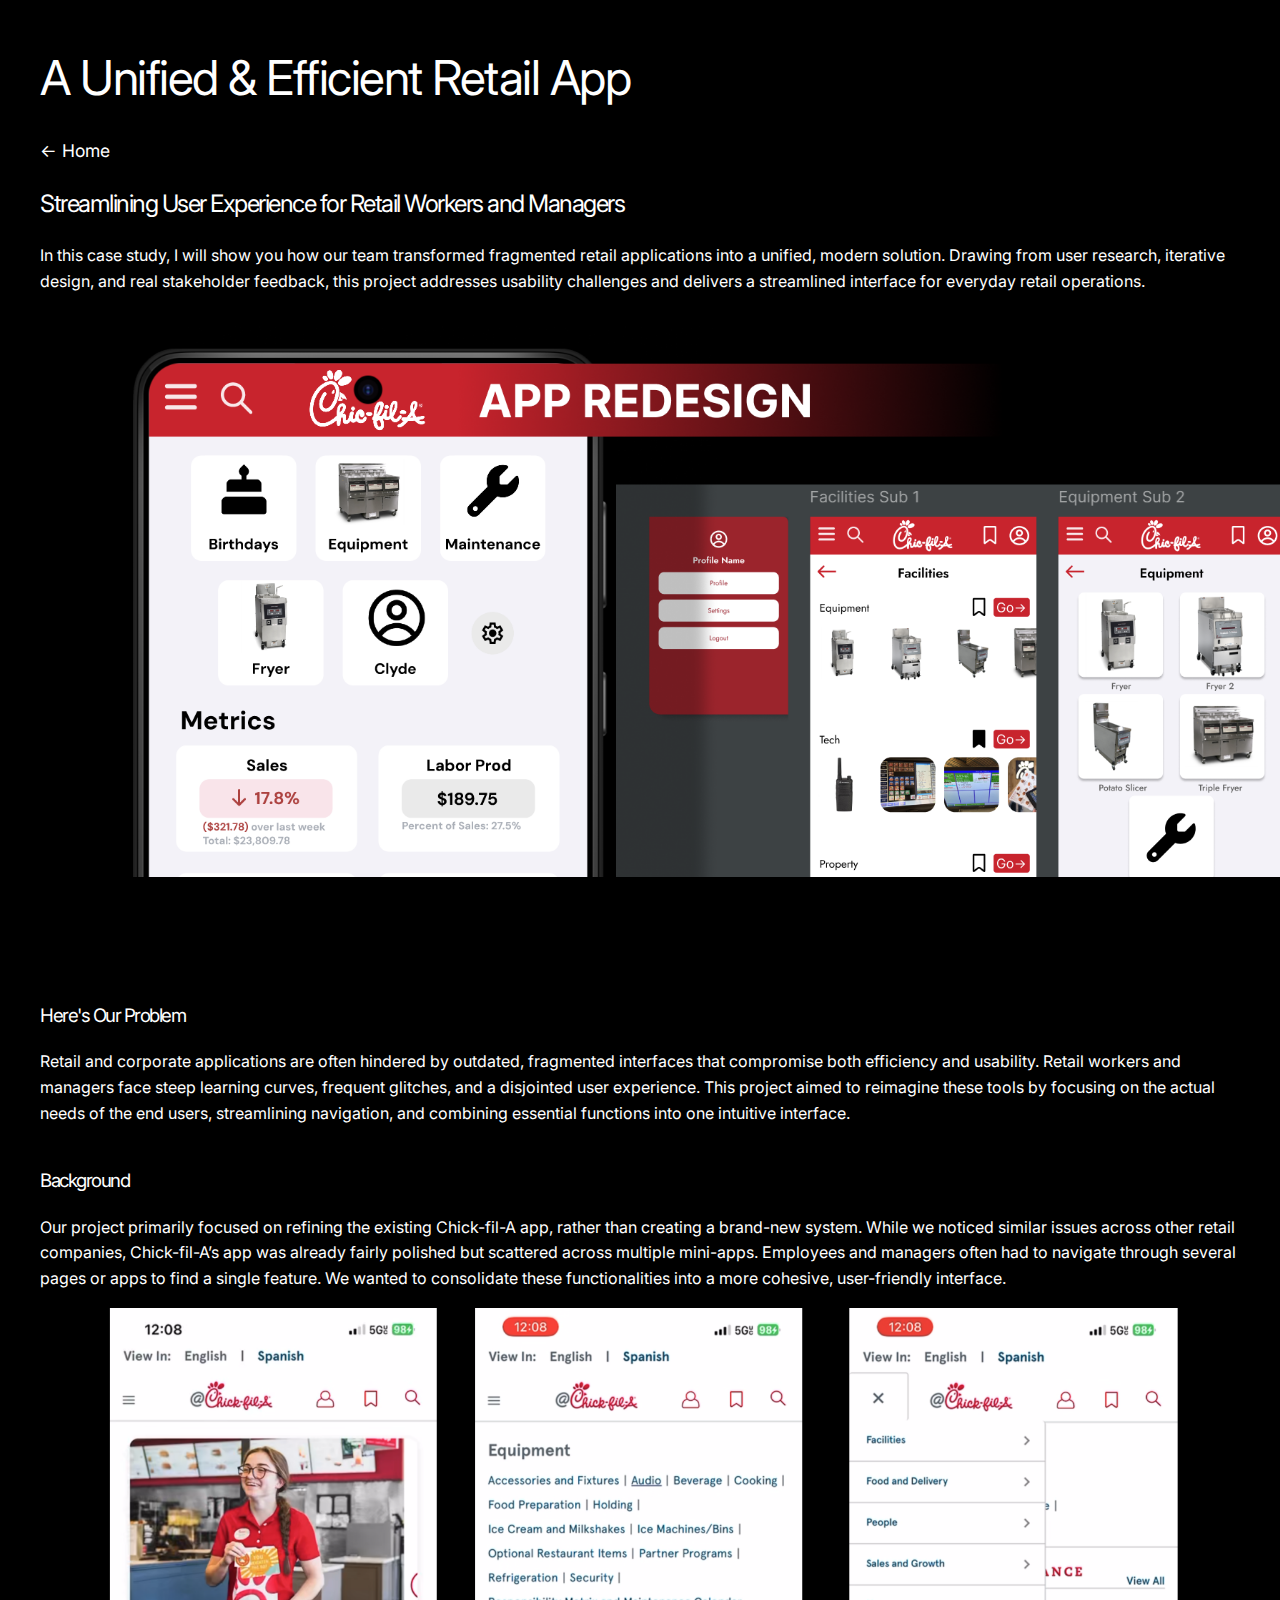
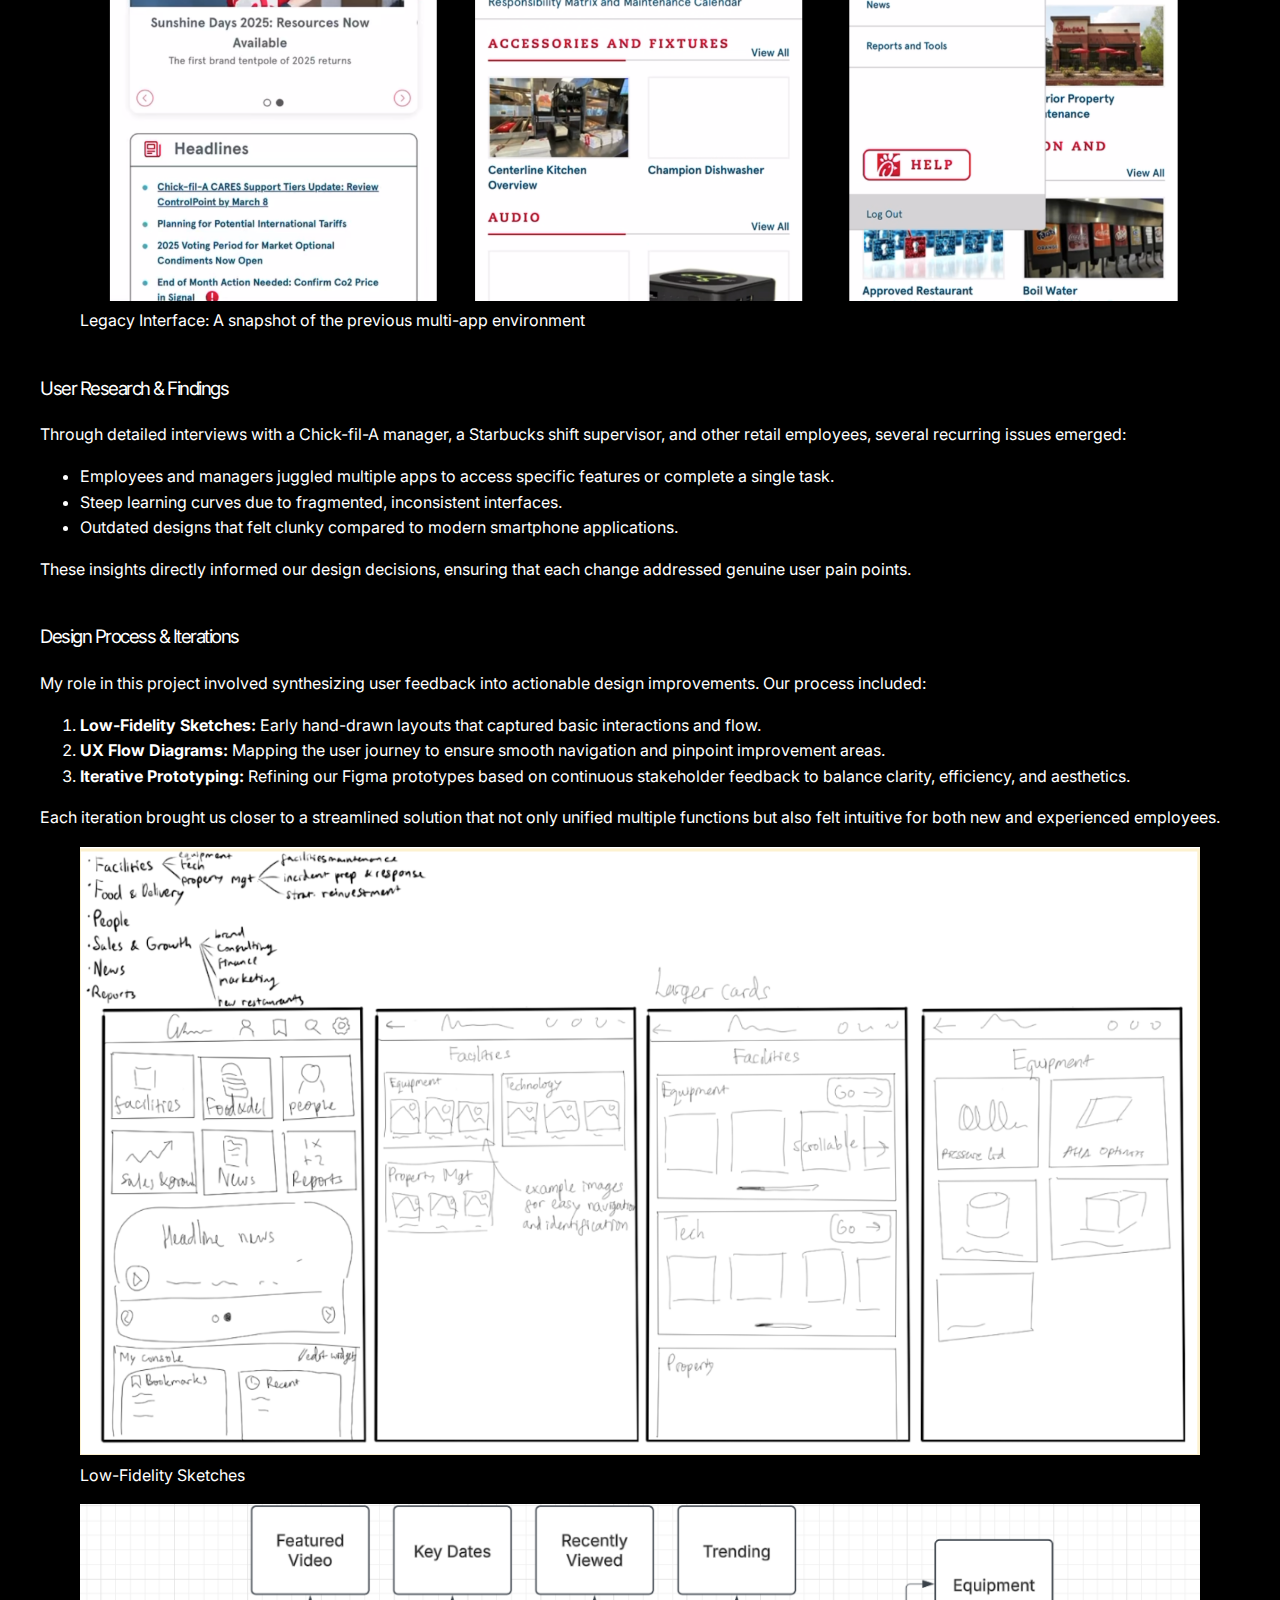
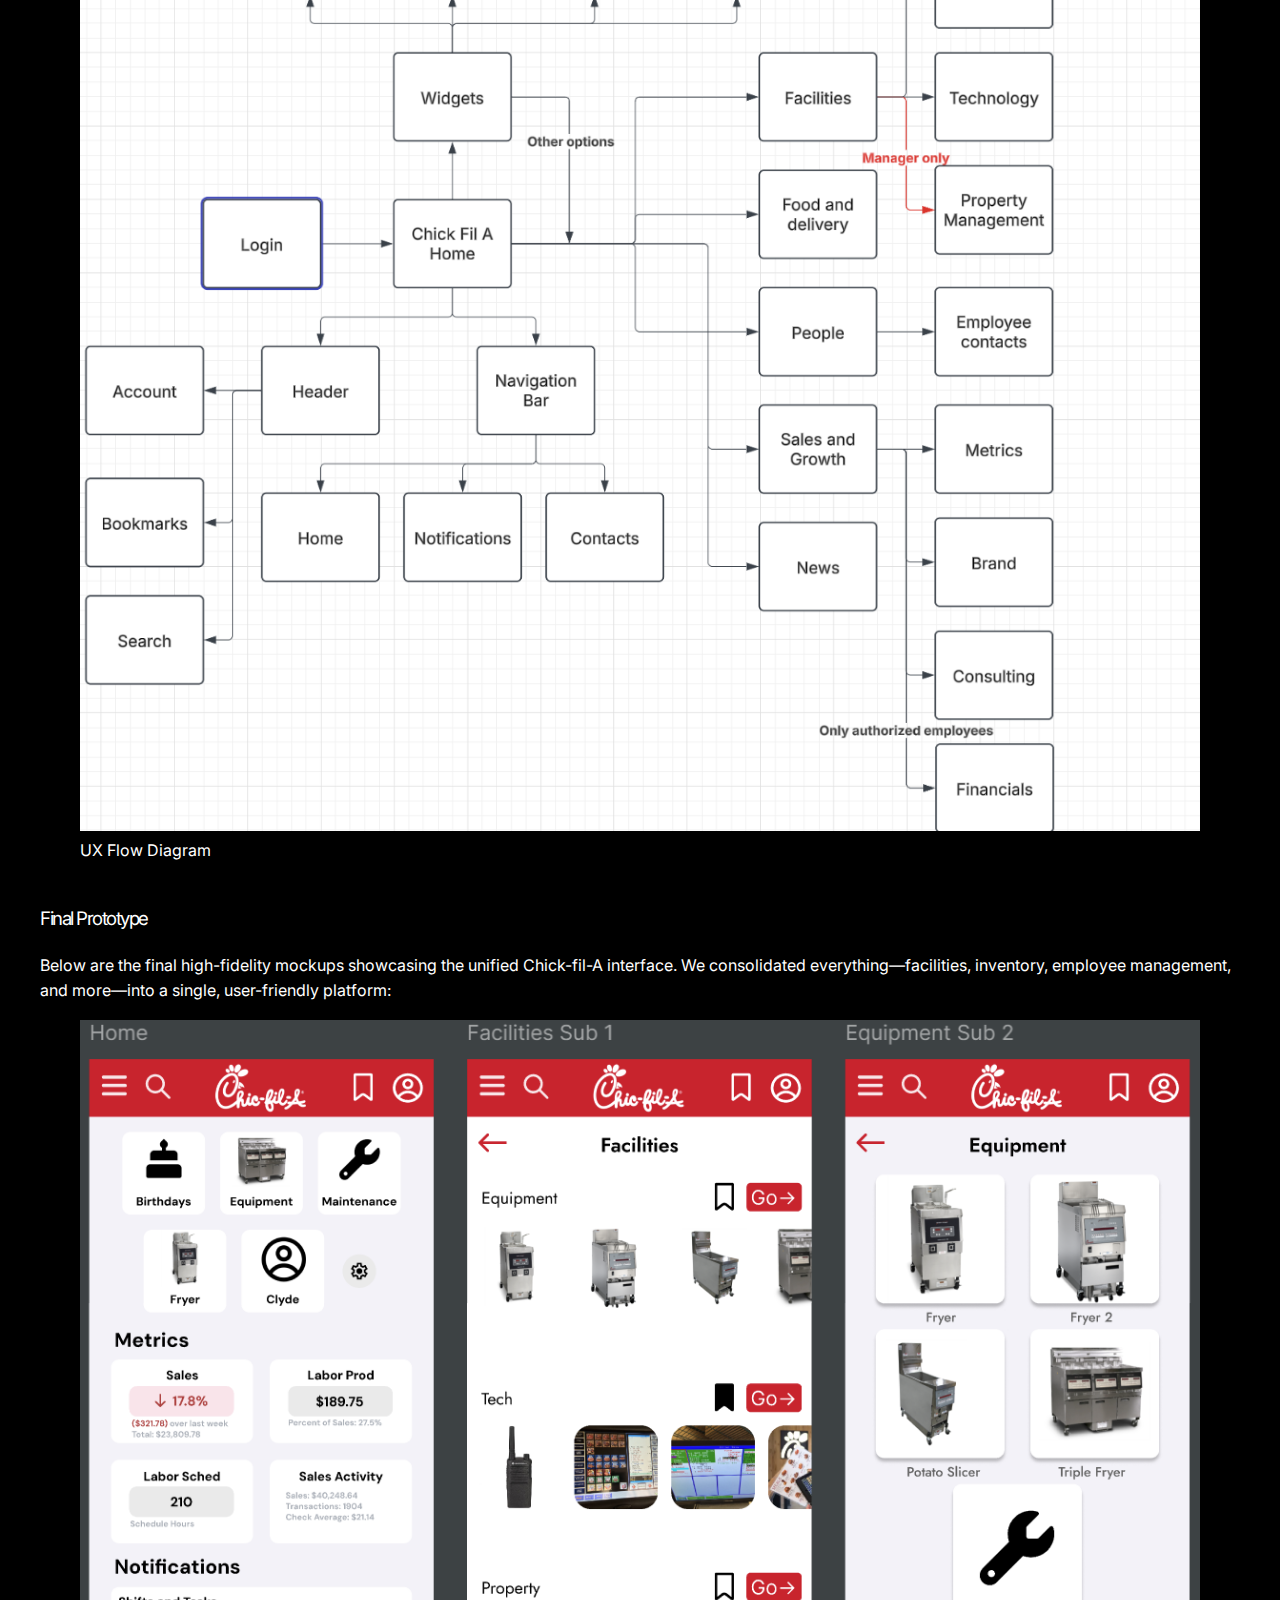
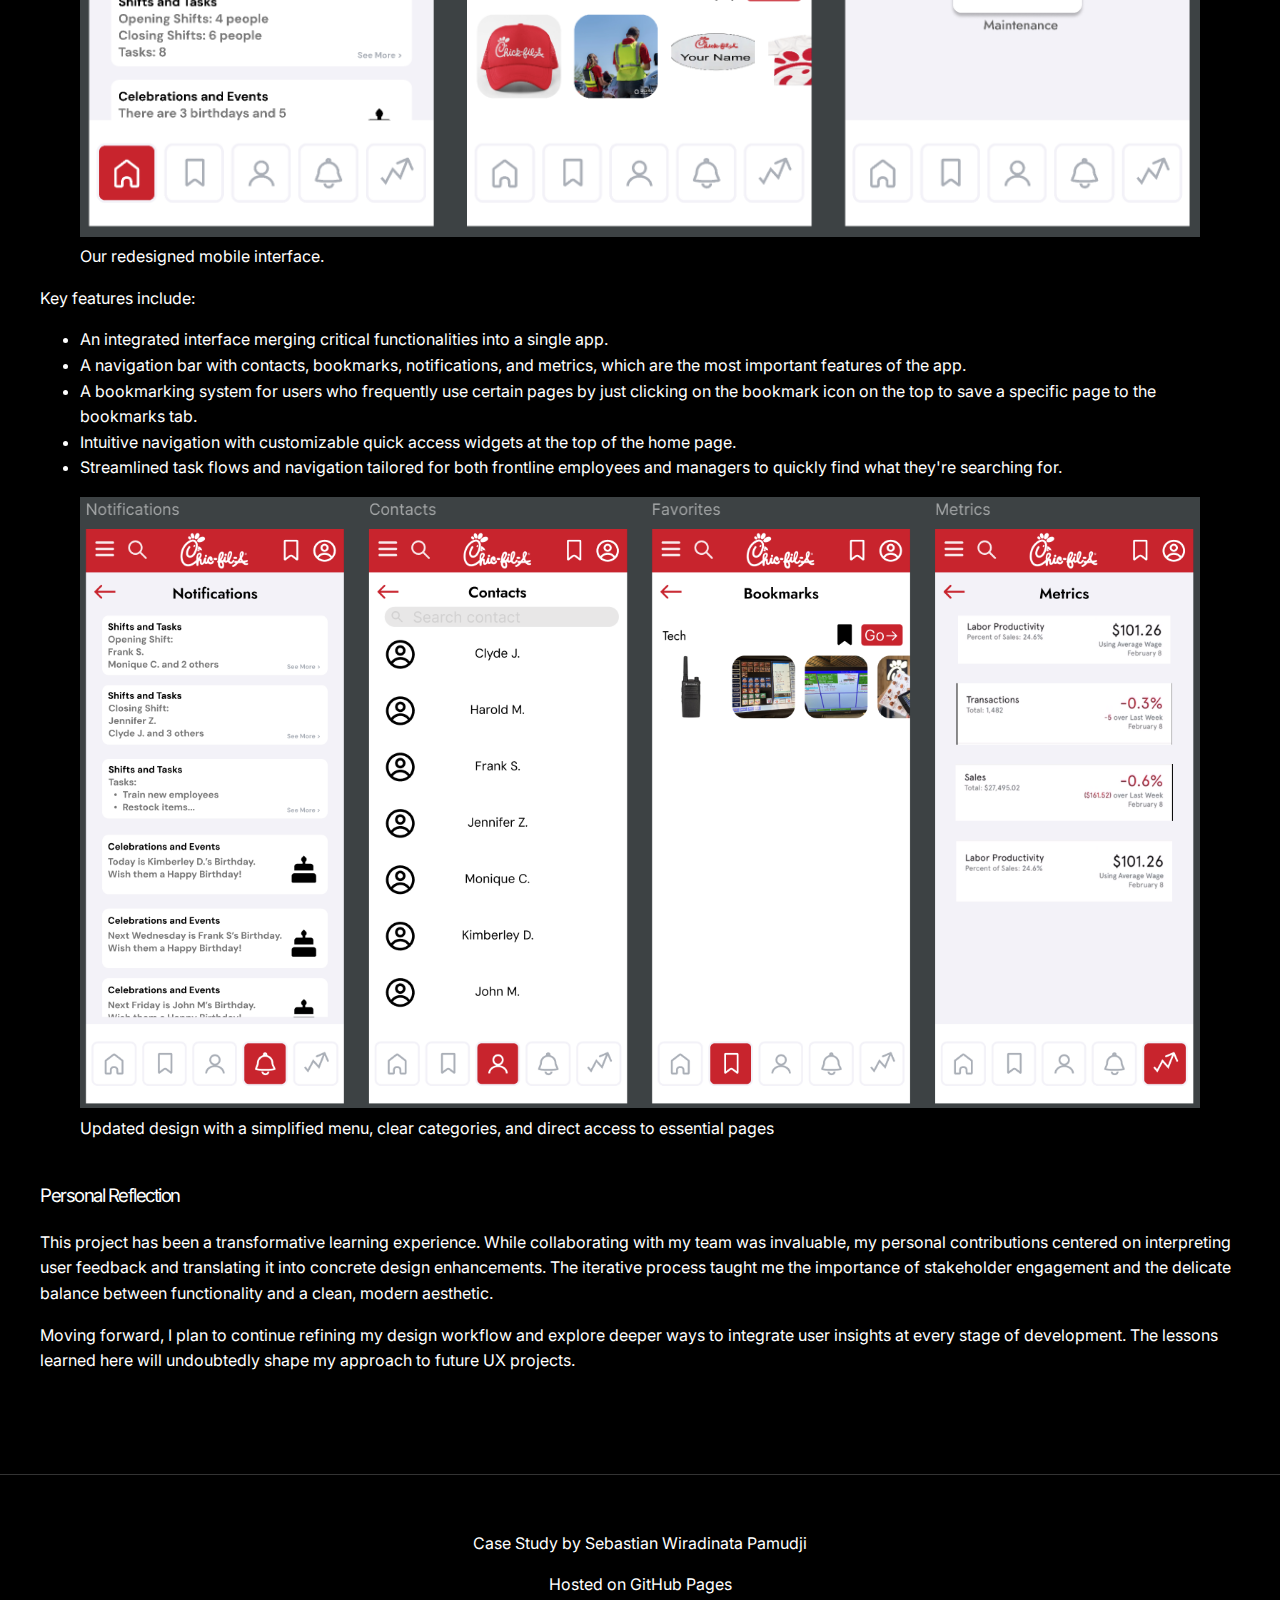
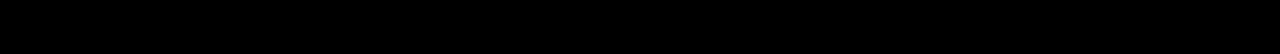
<file: pj_ds1.html>
<!DOCTYPE html>
<html lang="en">
  <head>
    <meta charset="UTF-8" />
    <meta name="viewport" content="width=device-width, initial-scale=1.0" />
    <title>A Unified & Efficient Retail App</title>
    <link
      href="https://fonts.googleapis.com/css2?family=Inter:wght@400;700&display=swap"
      rel="stylesheet"
    />
    <link rel="stylesheet" href="styles.css" />
  </head>
  <body>
    <!-- Header Section -->
    <header>
      <div class="container">
        <h1>A Unified & Efficient Retail App</h1>
        <nav>
          <a href="index.html">← Home</a>
        </nav>
        <h2>Streamlining User Experience for Retail Workers and Managers</h2>
        <p>
          In this case study, I will show you how our team transformed
          fragmented retail applications into a unified, modern solution.
          Drawing from user research, iterative design, and real stakeholder
          feedback, this project addresses usability challenges and delivers a
          streamlined interface for everyday retail operations.
        </p>
        <!-- Cover Image -->
        <figure>
          <img
            src="pictures/cover-image.png"
            alt="Cover image showcasing the redesigned retail app interface"
            style="max-width: 130%"
          />
        </figure>
      </div>
    </header>

    <!-- Main Content -->
    <main class="container">
      <!-- Problem Statement -->
      <section id="problem-statement">
        <h3>Here's Our Problem</h3>
        <p>
          Retail and corporate applications are often hindered by outdated,
          fragmented interfaces that compromise both efficiency and usability.
          Retail workers and managers face steep learning curves, frequent
          glitches, and a disjointed user experience. This project aimed to
          reimagine these tools by focusing on the actual needs of the end
          users, streamlining navigation, and combining essential functions into
          one intuitive interface.
        </p>
      </section>

      <!-- Project Background -->
      <section id="project-background">
        <h3>Background</h3>
        <p>
          Our project primarily focused on refining the existing Chick-fil-A
          app, rather than creating a brand-new system. While we noticed similar
          issues across other retail companies, Chick-fil-A’s app was already
          fairly polished but scattered across multiple mini-apps. Employees and
          managers often had to navigate through several pages or apps to find a
          single feature. We wanted to consolidate these functionalities into a
          more cohesive, user-friendly interface.
        </p>
        <figure>
          <img
            src="pictures/old-app.png"
            alt="Screenshot of a legacy retail app interface"
            style="max-width: 100%"
          />
          <figcaption>
            Legacy Interface: A snapshot of the previous multi-app environment
          </figcaption>
        </figure>
      </section>

      <!-- User Research & Findings -->
      <section id="user-research">
        <h3>User Research & Findings</h3>
        <p>
          Through detailed interviews with a Chick-fil-A manager, a Starbucks
          shift supervisor, and other retail employees, several recurring issues
          emerged:
        </p>
        <ul>
          <li>
            Employees and managers juggled multiple apps to access specific
            features or complete a single task.
          </li>
          <li>
            Steep learning curves due to fragmented, inconsistent interfaces.
          </li>
          <li>
            Outdated designs that felt clunky compared to modern smartphone
            applications.
          </li>
        </ul>
        <p>
          These insights directly informed our design decisions, ensuring that
          each change addressed genuine user pain points.
        </p>
      </section>

      <!-- Design Process & Iterations -->
      <section id="design-process">
        <h3>Design Process & Iterations</h3>
        <p>
          My role in this project involved synthesizing user feedback into
          actionable design improvements. Our process included:
        </p>
        <ol>
          <li>
            <strong>Low-Fidelity Sketches:</strong> Early hand-drawn layouts
            that captured basic interactions and flow.
          </li>
          <li>
            <strong>UX Flow Diagrams:</strong> Mapping the user journey to
            ensure smooth navigation and pinpoint improvement areas.
          </li>
          <li>
            <strong>Iterative Prototyping:</strong> Refining our Figma
            prototypes based on continuous stakeholder feedback to balance
            clarity, efficiency, and aesthetics.
          </li>
        </ol>
        <p>
          Each iteration brought us closer to a streamlined solution that not
          only unified multiple functions but also felt intuitive for both new
          and experienced employees.
        </p>
        <!-- Design Artifacts Placeholders -->
        <figure>
          <img
            src="pictures/sketch.png"
            alt="Collection of low-fidelity sketches"
            style="max-width: 100%"
          />
          <figcaption>Low-Fidelity Sketches</figcaption>
        </figure>
        <figure>
          <img
            src="pictures/flow.png"
            alt="UX flow diagram showing the redesign process"
            style="max-width: 100%"
          />
          <figcaption>UX Flow Diagram</figcaption>
        </figure>
      </section>

      <!-- Final Prototype & Reflections -->
      <section id="final-prototype">
        <h3>Final Prototype</h3>
        <p>
          Below are the final high-fidelity mockups showcasing the unified
          Chick-fil-A interface. We consolidated everything—facilities,
          inventory, employee management, and more—into a single, user-friendly
          platform:
        </p>

        <!-- Example: Large set of phone UI screens -->
        <figure>
          <img
            src="pictures/final1.png"
            alt="High-fidelity phone mockups of the redesigned Chick-fil-A app"
            style="max-width: 100%"
          />
          <figcaption>Our redesigned mobile interface.</figcaption>
        </figure>

        <p>Key features include:</p>
        <ul>
          <li>
            An integrated interface merging critical functionalities into a
            single app.
          </li>
          <li>
            A navigation bar with contacts, bookmarks, notifications, and
            metrics, which are the most important features of the app.
          </li>
          <li>
            A bookmarking system for users who frequently use certain pages by
            just clicking on the bookmark icon on the top to save a specific
            page to the bookmarks tab.
          </li>
          <li>
            Intuitive navigation with customizable quick access widgets at the
            top of the home page.
          </li>
          <li>
            Streamlined task flows and navigation tailored for both frontline
            employees and managers to quickly find what they're searching for.
          </li>
        </ul>

        <!-- Example: Additional set of final designs -->
        <figure>
          <img
            src="pictures/final2.png"
            alt="Refined Chick-fil-A interface with a hamburger menu"
            style="max-width: 100%"
          />
          <figcaption>
            Updated design with a simplified menu, clear categories, and direct
            access to essential pages
          </figcaption>
        </figure>
      </section>

      <!-- Personal Reflection -->
      <section id="personal-reflection">
        <h3>Personal Reflection</h3>
        <p>
          This project has been a transformative learning experience. While
          collaborating with my team was invaluable, my personal contributions
          centered on interpreting user feedback and translating it into
          concrete design enhancements. The iterative process taught me the
          importance of stakeholder engagement and the delicate balance between
          functionality and a clean, modern aesthetic.
        </p>
        <p>
          Moving forward, I plan to continue refining my design workflow and
          explore deeper ways to integrate user insights at every stage of
          development. The lessons learned here will undoubtedly shape my
          approach to future UX projects.
        </p>
      </section>
    </main>

    <!-- Footer -->
    <footer>
      <div class="container">
        <p>Case Study by Sebastian Wiradinata Pamudji</p>
        <p>Hosted on GitHub Pages</p>
      </div>
    </footer>
  </body>
</html>
</file>
<file: styles.css>
body {
  font-family: "Inter", sans-serif;
  background-color: #000000;
  color: #ffffff;
  margin: 0;
  padding: 0;
  line-height: 1.6;
  overflow-x: hidden; /* Prevent horizontal scroll */
}

::-webkit-scrollbar {
  width: 0;
  background: transparent; /* for Chrome, Safari, and Opera */
}

body::-webkit-scrollbar {
  display: none; /* Hide vertical scrollbar */
}

.container {
  max-width: 1200px;
  margin: 0 auto;
  padding: 20px;
}

header {
  padding: 20px 0;
  text-align: left;
}

h1,
h2,
h3 {
  font-weight: normal;
  letter-spacing: -1.5px;
}

h1 {
  margin: 0;
  font-size: 3em;
}

nav {
  margin-top: 20px;
}

nav a {
  color: #ffffff;
  text-decoration: none;
  margin-right: 15px;
  font-size: 1.1em;
  transition: opacity 0.3s ease;
}

nav a:hover {
  opacity: 0.7;
}

section {
  margin: 40px 0;
}

.project {
  margin-bottom: 20px;
  padding: 15px;
  border: 1px solid #333;
  border-radius: 5px;
  transition: transform 0.3s ease;
}

.project:hover {
  transform: translateY(-5px);
}

.links a {
  display: inline-block;
  margin-right: 15px;
  color: #ffffff;
  text-decoration: none;
}

.links a:hover {
  text-decoration: underline;
}

footer {
  text-align: center;
  padding: 20px 0;
  margin-top: 40px;
  border-top: 1px solid #333;
}

/* Artwork Showcase Styles */

#artwork {
  position: relative; /* Ensure the parent section is positioned relative */
  padding: 20px 0;
  height: 100vh;
}

#image-track {
  display: flex;
  gap: 4vmin;
  position: absolute; /* Changed to relative to stay within parent */
  left: 50%; /* Adjusted positioning */
  top: 50%; /* Adjusted positioning */
  transform: translate(0%, -50%); /* Adjusted to no translation */
  user-select: none;
  overflow-x: auto; /* Allow horizontal scroll */
  scroll-behavior: smooth; /* Smooth scrolling */
  /* display: flex;
  gap: 4vmin;
  position: absolute;
  left: 50%;
  top: 50%;
  transform: translate(0%, -50%);
  user-select: none; -- Prevent image highlighting -- */
}

#image-track > .image {
  width: 40vmin;
  height: 56vmin;
  object-fit: cover;
  object-position: 100% center;
}
</file>
